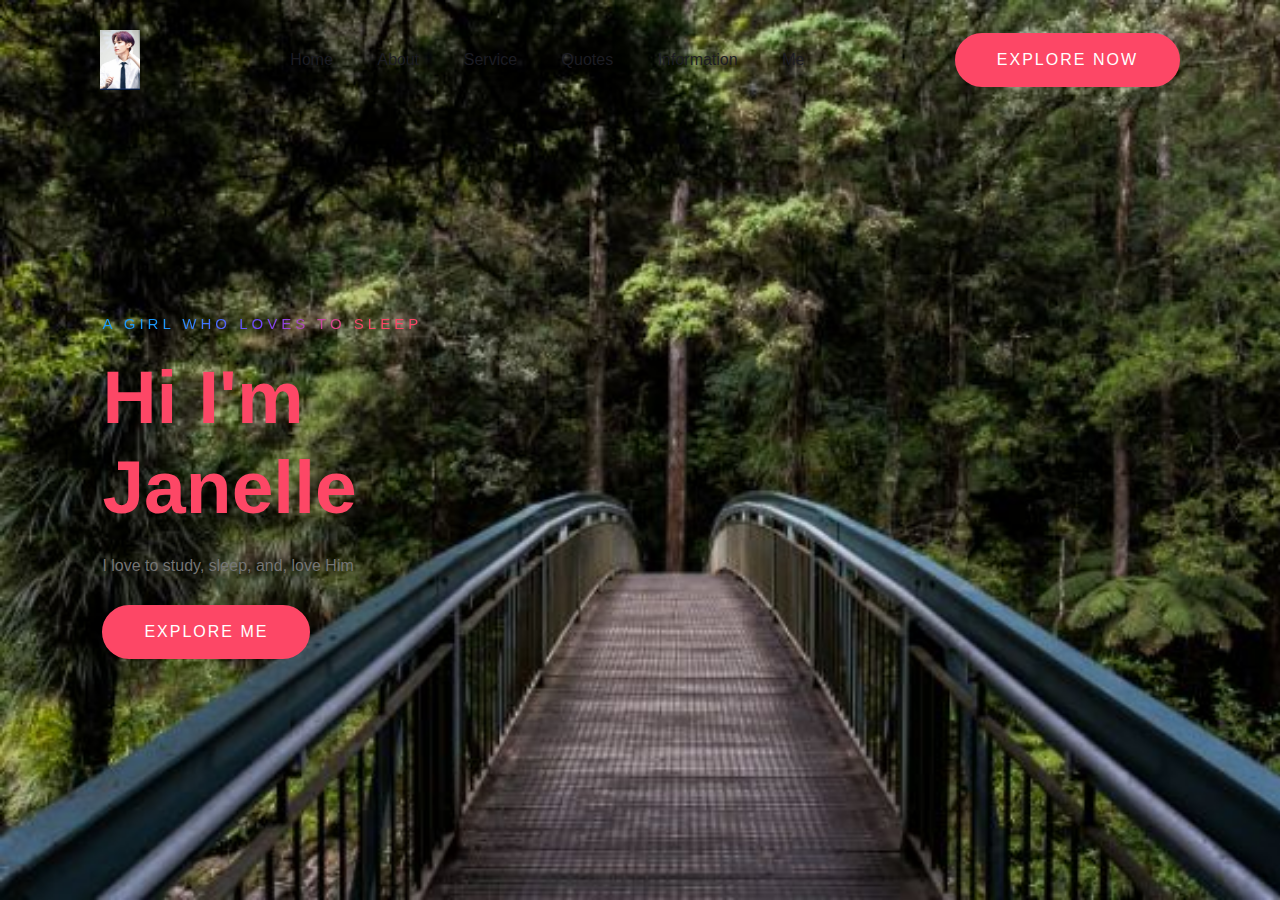
<file: index.html>
<!DOCTYPE html>
<html lang="en">
<head>
    <meta charset="UTF-8">
    <meta http-equiv="X-UA-Compatible" content="IE=edge">
    <meta name="viewport" content="width=device-width, initial-scale=1.0">
    <title>Janelle's Rant Space</title>
    <link rel="stylesheet" href="style2.css">
</head>
<body>
    <div class="hero">
        <nav>
            <img src="./dk.jpg" class="logo">
            <ul>
                <li><a href="#">Home</a></li>
                <li><a href="#">About</a></li>
                <li><a href="#">Service</a></li>
                <li><a href="#">Quotes</a></li>
                <li><a href="#">Information</a></li>
                <li><a href="#">Me</a></li>
            </ul>
            <a href="#" class="btn">Explore Now</a>
        </nav>
            <div class="content">
                <span class="title">A Girl who loves to sleep</span>
                <h1>Hi I'm <span>Janelle</span></h1>
                <p>I love to study, sleep, and, love Him </p>
                <a href="#" class="btn">Explore Me</a>
            </div>
    </div>
</body>
</html>
</file>
<file: style2.css>
*{
    margin: 0;
    padding: 0;
    box-sizing: border-box;
    font-family: 'Poppins' , sans-serif;
}
a{
    text-decoration: none;
}
.hero{
    width: 100%;
    height: 100vh;
    background: url(imgforest.jpg);
    background-size: cover;
}
nav{
    display: flex;
    align-items: center;
    justify-content: space-between;
    padding: 30px 100px;
}
.logo{
    max-height: 60px;
}
nav ul li{
    list-style: none;
    display: inline-block;
    padding: 10px 20px;
}
nav ul li a{
    color: #1d1d24;
    position: relative;
    padding: 5px 0 ;
}
nav ul li a:hover{
    color: #fd4766;
}
nav ul li a::after{
    content: "";
    position: absolute;
    left: 0;
    width: 0;
    height: 0px;
    background: #fd4766;
    transition: .3s;
    bottom: 0;
}
nav ul li a:hover:after{
    width: 100%;
}
.btn{
    color: #fff;
    font-size: 16px;
    text-transform: uppercase;
    letter-spacing: 2px;
    padding: 16px 40px;
    border-radius: 500px;
    display: inline-block;
    font-weight: 500;
    transform: all .4s ease-in-out;
    background-size: 152%  100%;
    background: #fd4766;
    border: 2px solid #fd4766;
}
.btn:hover{
    background: transparent;
    border-color: #fd4766;
    color: #fd4766;
}
.content{
    position: absolute;
    top: 35%;
    left: 8%;
}
.content .title{
    color: #1f1f25;
    font-size: 15px;
    text-transform: uppercase;
    letter-spacing: 4px;
    display: inline-block;
    margin-bottom: 20px;
    background: linear-gradient(120deg, #1c99fe 20.69%, #7644ff 50.19%, #fd4766 79.69%);
    -webkit-background-clip: text;
    -webkit-text-fill-color: transparent;
}
.content h1{
    color: #fd4766;
    font-size: 75px;
    font-weight: 900;
    line-height: 90px;
    text-transform: inherit;
    width: 70%;
}
.content h1 span{
    color:  #fd4766;
}
.content p{
    width: 55%;
    color: #757575;
    margin-top: 25px;
    margin-bottom: 30px;

}
</file>
